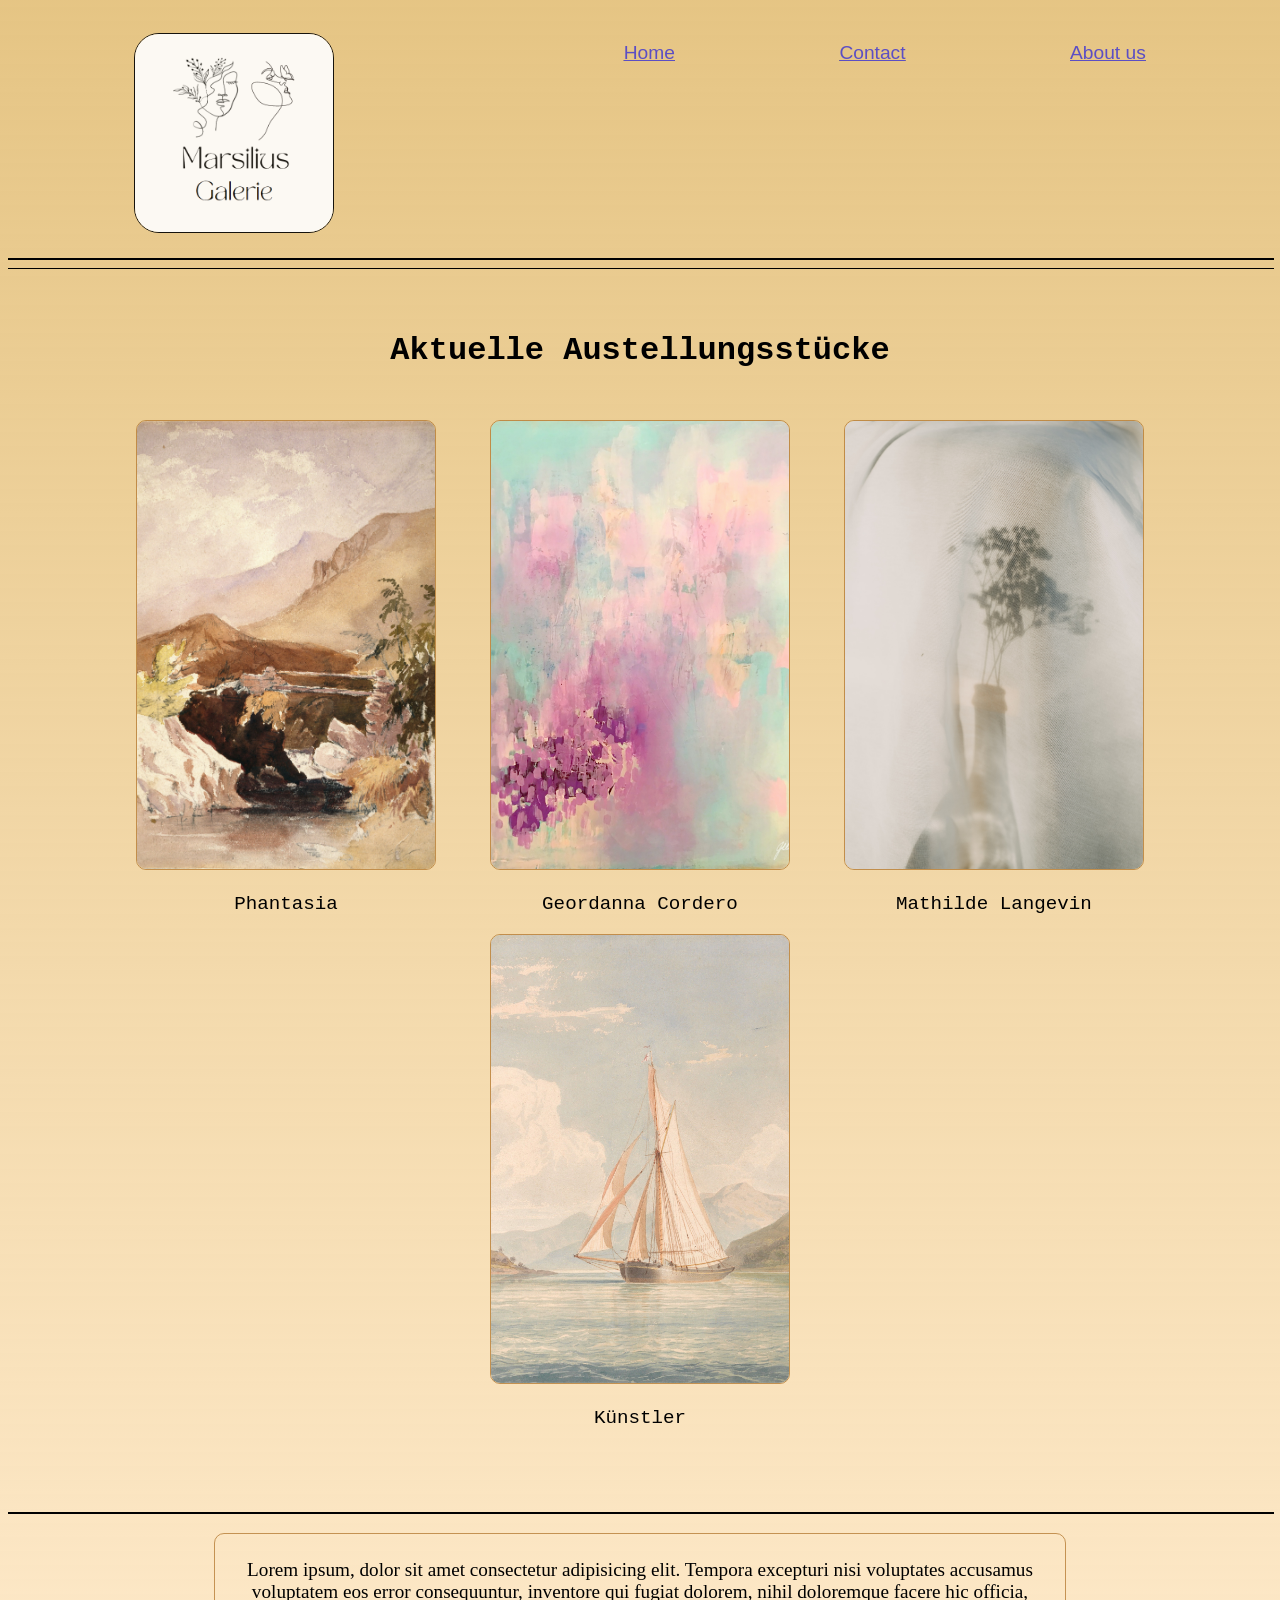
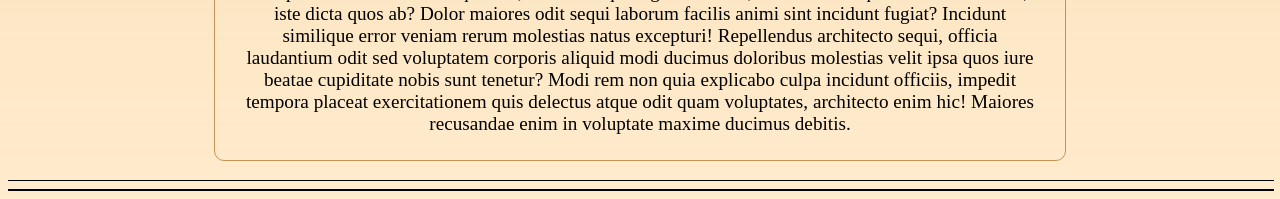
<file: 008 Galerie.html>
<!DOCTYPE html>
<html lang="en">

<head>
    <meta charset="UTF-8">
    <meta http-equiv="X-UA-Compatible" content="IE=edge">
    <meta name="viewport" content="width=device-width, initial-scale=1.0">
    <title>Document</title>
    <link rel="stylesheet" href="008 Galerie.css">
</head>

<body>
    <header>
        <nav>
            <ul>
                <li class="click"><a href="#">Home</a></li>
                <li class="click"><a href="#">Contact</a></li>
                <li class="click"><a href="#">About us</a></li>
            </ul>
        </nav>
        <img src="img\Marsilius Galerie.png" alt="Logo" class="logo">
    </header>
    <hr size="2" width="100%" color="black" class="line 2">
    <hr size="1" width="100%" color="black" class="line">
    <h1>Aktuelle Austellungsstücke</h1>
    <main>
        <div>
            <img src="img\birmingham-museums-trust-BqaF65lS6E4-unsplash.jpg" alt="art1">
            <p class="artist">Phantasia</p>
        </div>
        <div>
            <img src="img\geordanna-cordero-2Qg4y32pdCc-unsplash.jpg" alt="art2">
            <p class="artist">Geordanna Cordero</p>
        </div>
        <div>
            <img src="img\mathilde-langevin-wgukM-_tkPc-unsplash.jpg" alt="art4">
            <p class="artist">Mathilde Langevin</p>
        </div>
        <div>
            <img src="img\ycba_835ea38c-0451-4139-8f7e-1930d706841c.jpg" alt="art5">
            <p class="artist">Künstler</p>
        </div>
    </main>
    <hr size="2" width="100%" color="black" class="line 2">
    <a href="http://"></a>
    <footer>
        <p class="descr">Lorem ipsum, dolor sit amet consectetur adipisicing elit. Tempora excepturi nisi voluptates
            accusamus
            voluptatem eos error consequuntur, inventore qui fugiat dolorem, nihil doloremque facere hic officia, iste
            dicta quos ab? Dolor maiores odit sequi laborum facilis animi sint incidunt fugiat? Incidunt similique error
            veniam rerum molestias natus excepturi! Repellendus architecto sequi, officia laudantium odit sed voluptatem
            corporis aliquid modi ducimus doloribus molestias velit ipsa quos iure beatae cupiditate nobis sunt tenetur?
            Modi rem non quia explicabo culpa incidunt officiis, impedit tempora placeat exercitationem quis delectus
            atque odit quam voluptates, architecto enim hic! Maiores recusandae enim in voluptate maxime ducimus
            debitis.</p>
    </footer>
</body>
<hr size="1" width="100%" color="black" class="line">
<hr size="2" width="100%" color="black" class="line 2">

</html>
</file>
<file: 008 Galerie.css>
html {
    background: linear-gradient(rgba(204, 139, 10, 0.5), blanchedalmond);
    height: max-content;
}

header nav {
    display: flex;
    position: absolute;
    width: 100%;
    height: 10%;
    justify-content: right;
}

header nav ul {
    display: flex;
    list-style: none;
    flex-grow: 0.5;
    justify-content: space-around;
    align-items: center;
    margin-inline-end: 60px;
}

.logo {
    box-sizing: border-box;
    width: 200px;
    margin-left: 10%;
    margin-top: 2%;
    margin-bottom: 1%;
    border-radius: 25px;
    opacity: 0.9;
    border: 1px solid black;
}

.click {
    font-family: 'Franklin Gothic Medium', 'Arial Narrow', Arial, sans-serif;
    font-size: larger;
    opacity: 0.6;
    text-decoration: underline;
    color: rgb(12, 12, 12);
    border-radius: 5px;
}

main {
    display: flex;
    justify-content: space-around;
    margin-left: 8%;
    margin-right: 8%;
    margin-top: 1%;
    margin-bottom: 5%;
    flex-wrap: wrap;
}

main img {
    box-sizing: border-box;
    width: 300px;
    height: 450px;
    object-fit: cover;
    object-position: 30%;
    border: 1px solid rgba(179, 119, 46, 0.753);
    border-radius: 10px;
}

.artist {
    font-family: 'Courier New', Courier, monospace;
    font-size: larger;
    text-align: center;
}

h1 {
    text-align: center;
    font-family: 'Courier New', Courier, monospace;
    margin-top: 5%;
    margin-bottom: 4%;
}

.descr {
    width: min(90%, 800px);
    font-size: larger;
    text-align: center;
    border: 1px solid rgba(179, 119, 46, 0.753);
    border-radius: 10px;
    padding: 2%;
    margin-inline: auto;
}

.click:hover {
    background: #f8a91550;
}

.click:active {
    box-shadow: inset 3px 2px 15px -5px #252525;
}

.Error {
    padding: 1rem;
}
</file>
